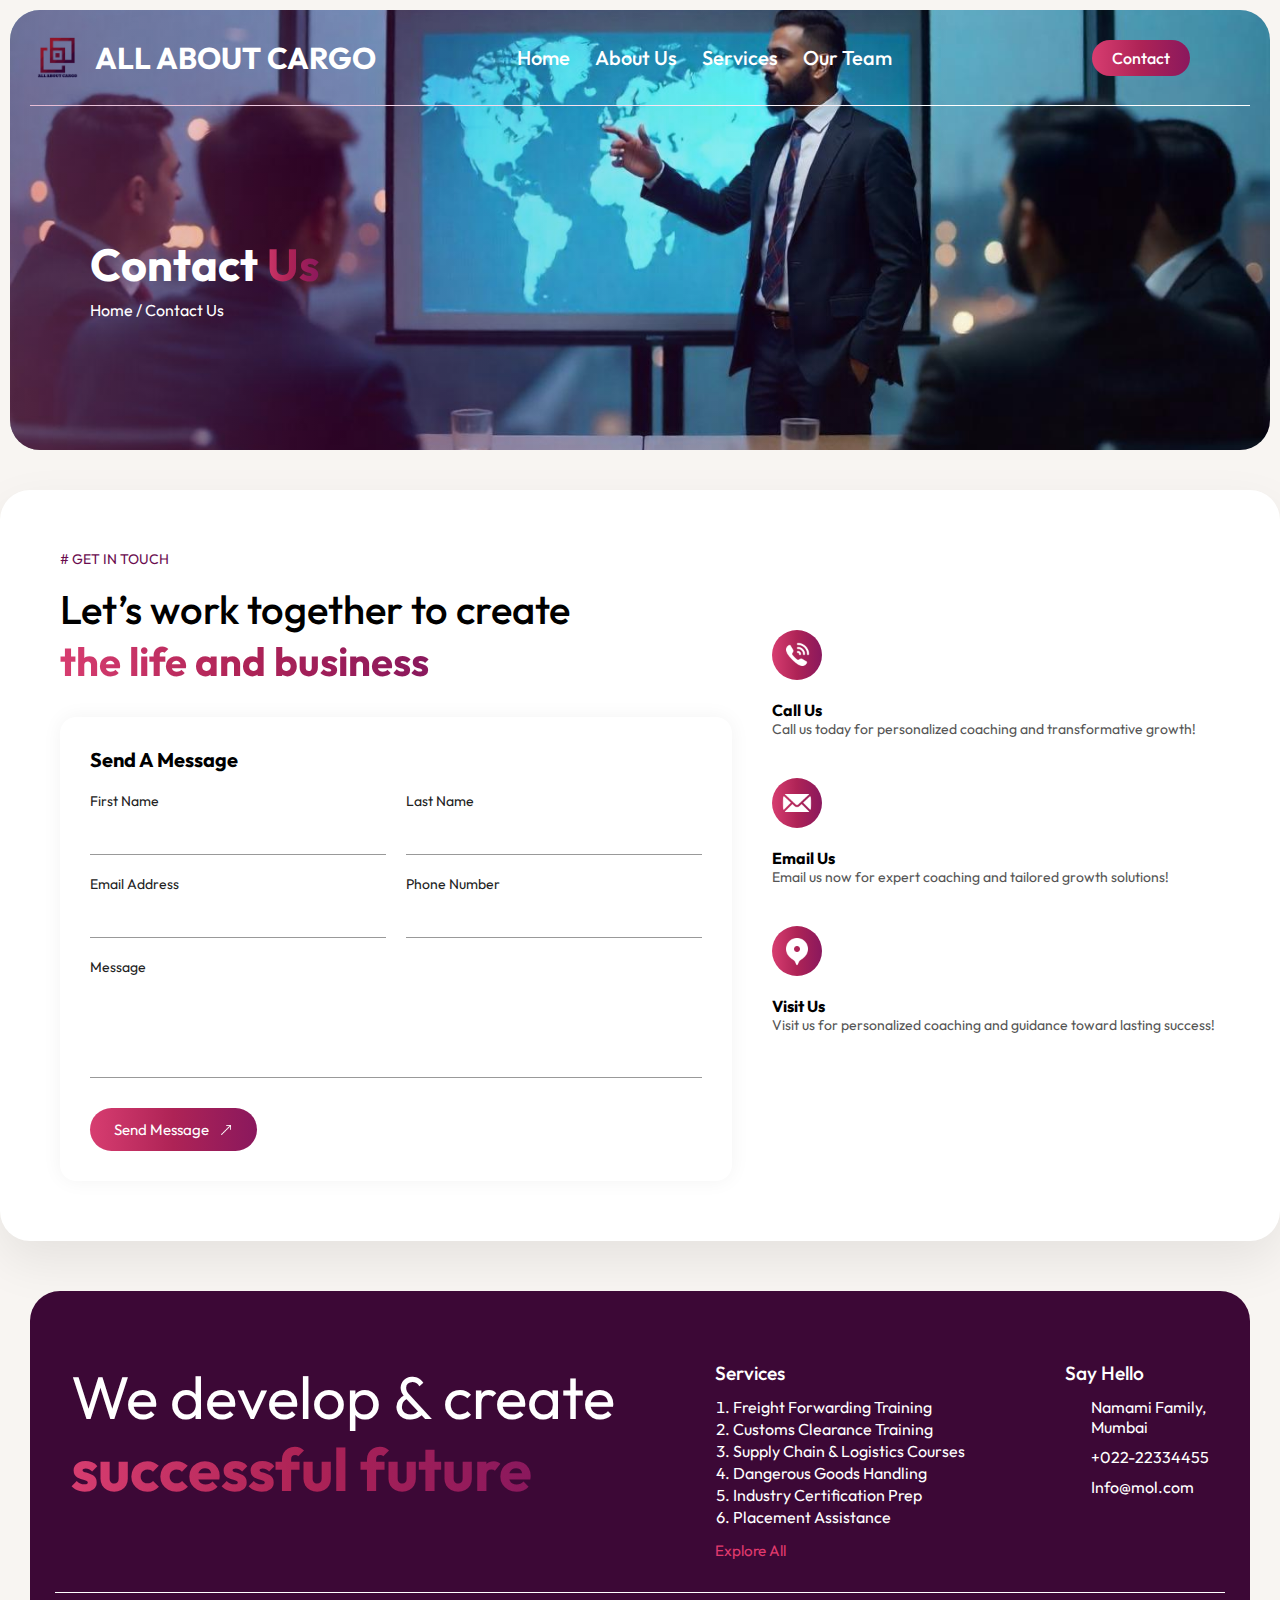
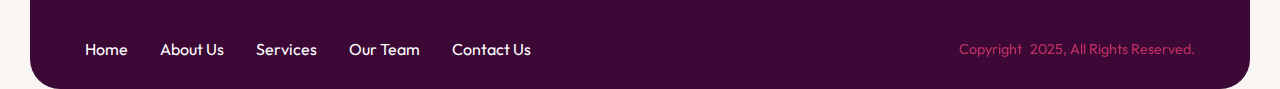
<file: contact.html>
<!DOCTYPE html>
<html lang="en">
<head>
    <meta charset="UTF-8">
    <meta name="viewport" content="width=device-width, initial-scale=1.0">
    <link rel="stylesheet" href="/style/contact.css" />
    <title>Contact Us</title>
</head>
<body>
    <header class="hero">
        <div class="overlay"></div> <!--pink tint overlay -->
        <nav class="navbar">
          <div class="logo">
            <img src="/imgs/logo.png" alt="All About Cargo Logo" class="overlay-img"/>
            <span>ALL ABOUT CARGO</span>
          </div>
          <div class="center-nav">
            <ul class="nav-links">
                <li><a href="/index.html">Home</a></li>
                <li><a href="/about.html">About Us</a></li>
                <li><a href="/services.html">Services</a></li>
                <li><a href="/ourteam.html">Our Team</a></li>
            </ul>
          </div>
          <div class="right-nav">
            <ul class="right-ul">
                <li><a href="/contact.html" class="contact-btn">Contact</a></li>
            </ul>
          </div>
        </nav>
        <hr class="f-hr">
    
        <div class="hero-content">
          <div class="bus">
             <h1>Contact</h1><h1 id="us">&nbsp;Us</h1>
          </div>
          <p>Home / Contact Us</p>
        </div>
    </header>
    
    <div class="contact-container">
      <section class="contact-section">
        <div class="contact-left">
            <p class="section-tag"># GET IN TOUCH</p>
            <h2>Let’s work together to create <br><span class="highlight">the life and business</span></h2>

            <form class="contact-form">
            <h3>Send A Message</h3>
            <div class="input-grid">
                <div class="input-group">
                <label for="fname">First Name</label>
                <input type="text" id="fname" name="fname" required />
                </div>
                <div class="input-group">
                <label for="lname">Last Name</label>
                <input type="text" id="lname" name="lname" required />
                </div>
                <div class="input-group">
                <label for="email">Email Address</label>
                <input type="email" id="email" name="email" required />
                </div>
                <div class="input-group">
                <label for="phone">Phone Number</label>
                <input type="tel" id="phone" name="phone" />
                </div>
                <div class="input-group full">
                <label for="message">Message</label>
                <textarea id="message" name="message" rows="4" required></textarea>
                </div>
            </div>
            <button type="submit" class="send-btn">
                Send Message <img src="/imgs/upright.png" alt="Arrow" />
            </button>
            </form>
        </div>
        <div class="contact-right">
            <div class="contact-method">
            <img src="/imgs/calllll.png" alt="Call Icon" id="cl"/>
            <div>
                <h4>Call Us</h4>
                <p>Call us today for personalized coaching and transformative growth!</p>
            </div>
            </div>
            <div class="contact-method">
            <img src="/imgs/email.png" alt="Email Icon" />
            <div>
                <h4>Email Us</h4>
                <p>Email us now for expert coaching and tailored growth solutions!</p>
            </div>
            </div>
            <div class="contact-method">
            <img src="/imgs/location.png" alt="Location Icon" />
            <div>
                <h4>Visit Us</h4>
                <p>Visit us for personalized coaching and guidance toward lasting success!</p>
            </div>
            </div>
        </div>
      </section>
    </div>

    <div class="maps">
    </div>

    <footer class="custom-footer">
    <div class="footer-content">
      <div class="footer-left">
        <h2 id="develop">We develop & create<br>
          <span id="future">successful future</span>
        </h2>
        <div class="footer-social">
          <a href="#"><i class="fa-brands fa-instagram"></i></a>
          <a href="#"><i class="fa-brands fa-facebook-f"></i></a>
          <a href="#"><i class="fa-brands fa-x-twitter"></i></a>
        </div>
      </div>
      <div class="footer-services">
        <h3>Services</h3>
        <ol>
          <li>Freight Forwarding Training</li>
          <li>Customs Clearance Training</li>
          <li>Supply Chain &amp; Logistics Courses</li>
          <li>Dangerous Goods Handling</li>
          <li>Industry Certification Prep</li>
          <li>Placement Assistance</li>
        </ol>
        <a href="#" class="explore-link">Explore All</a>
      </div>
      <div class="footer-contact">
        <h3>Say Hello</h3>
        <ul>
          <li><i class="fa-solid fa-location-dot"></i> Namami Family,<br>Mumbai</li>
          <li><i class="fa-solid fa-phone"></i> +022-22334455</li>
          <li><i class="fa-solid fa-envelope"></i> Info@mol.com</li>
        </ul>
      </div>
    </div>
    <hr>
    <div class="footer-bottom">
      <nav>
        <a href="#">Home</a>
        <a href="#">About Us</a>
        <a href="#">Services</a>
        <a href="#">Our Team</a>
        <a href="#">Contact Us</a>
      </nav>
      <div class="footer-copyright">
        <span>Copyright</span>
        <span>2025, All Rights Reserved.</span>
      </div>
    </div>
    </footer>

</body>
</html>
</file>
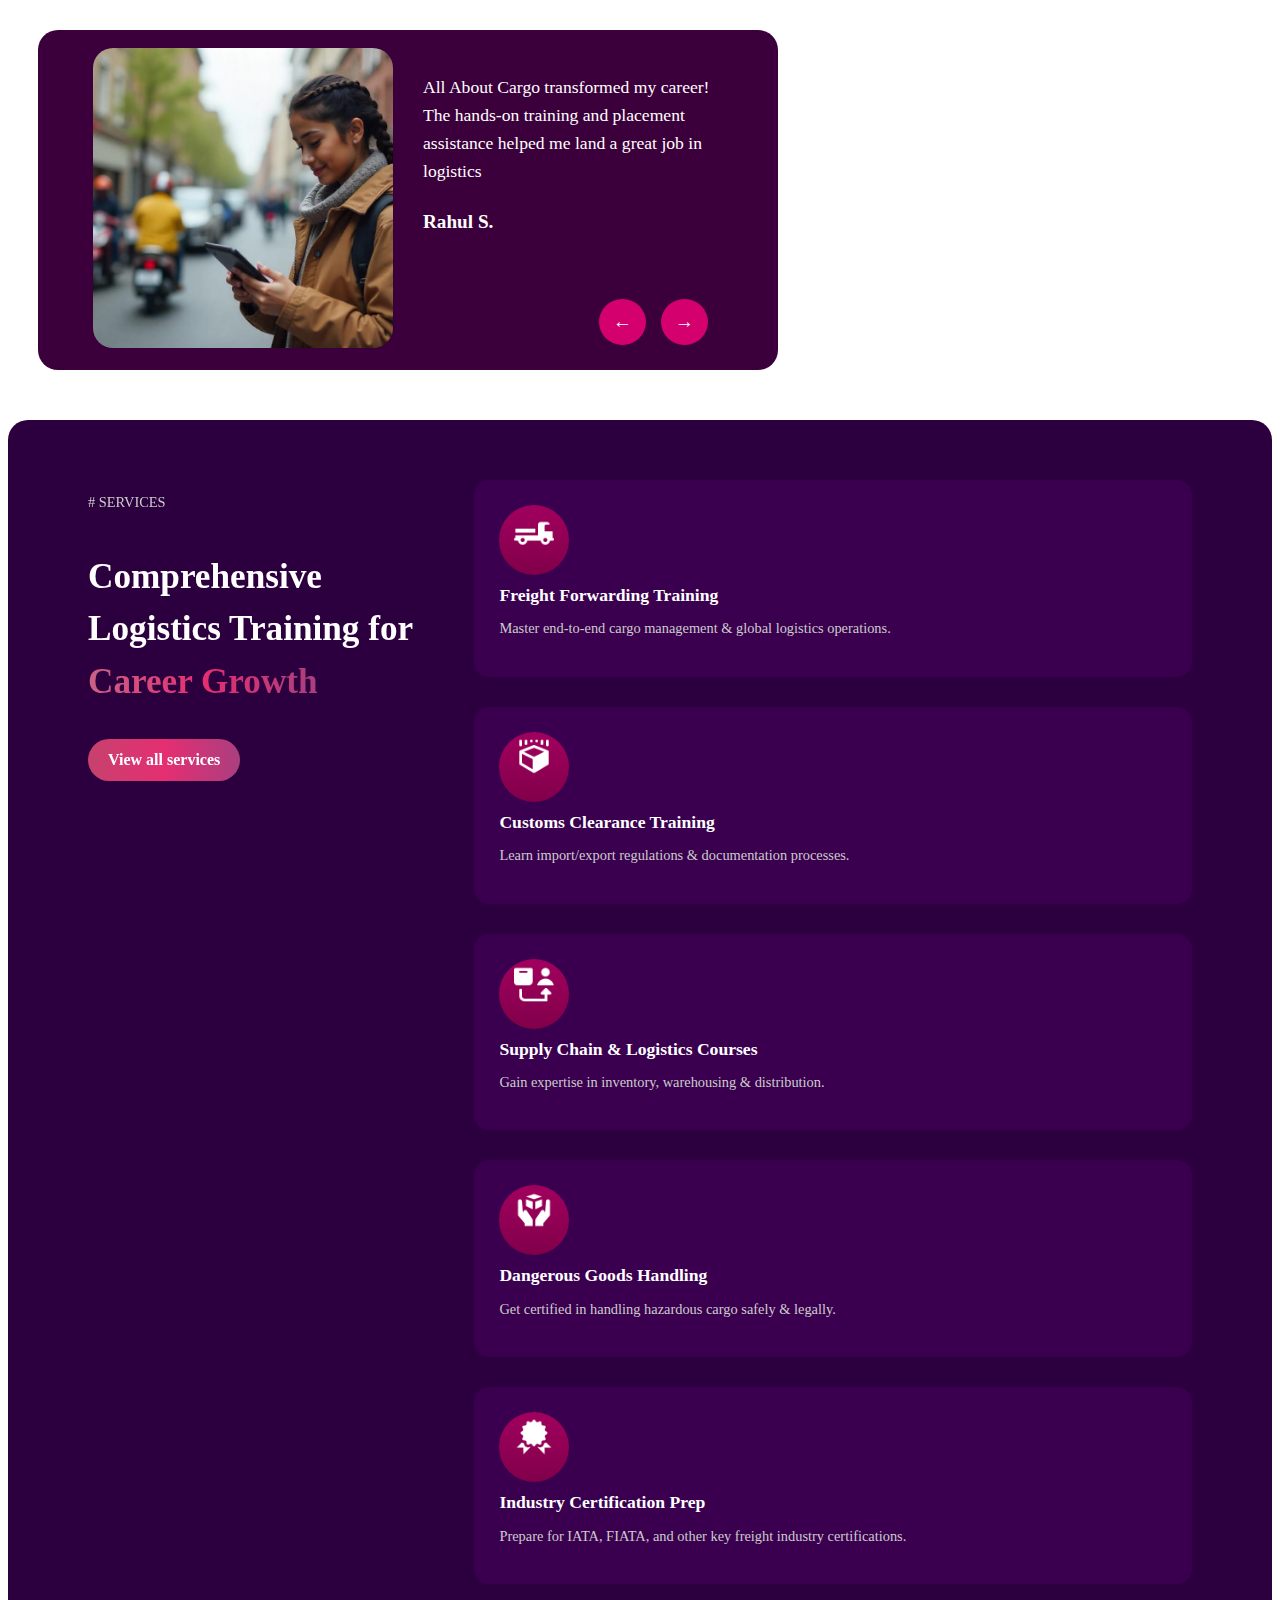
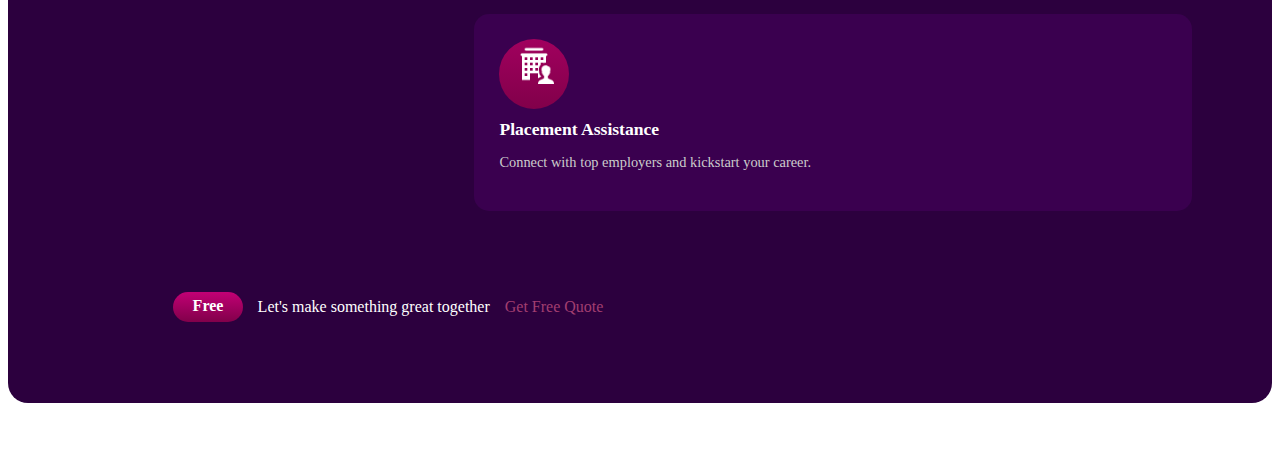
<file: jcd.html>
<!DOCTYPE html>
<html lang="en">
<head>
  <meta charset="UTF-8">
  <meta name="viewport" content="width=device-width, initial-scale=1.0">
  <title>kfyd</title>
  <link rel="stylesheet" href="/style/b.css">

</head>
<body>
    <div class="testimonial-container">
      <div class="testimonial-image">
        <img id="testimonial-img" src="/imgs/girlsharestory.jpg" alt="Testimonial">
      </div>
      <div class="testimonial-text">
        <div class="testi-feedback">
          <p id="testimonial-quote">
          All About Cargo transformed my career! The hands-on training and placement assistance helped me land a great job in logistics
          </p>
          <h4 id="testimonial-name">Rahul S.</h4>
        </div>

        <div class="testi-navigation">
          <button class="nav-btn" onclick="prevTestimonial()">←</button>
          <button class="nav-btn" onclick="nextTestimonial()">→</button>
        </div>
      </div>
    </div>




    <section class="services-section"> <!-- aligned in a row -->
      <div class="upper-container">
        <div class="left-content"> <!-- Once I scroll down, this div should be fixed -->
        <p class="section-tag"># SERVICES</p>
        <h2>Comprehensive<br>Logistics Training for<br><span class="highlight">Career Growth</span></h2>
        <a href="#" class="services-btn">View all services</a>
        </div>

      <div class="right-grid"> <!-- This div will scroll as user scrolls the screen -->
        <div class="service-box">
          <div class="small-img">
            <img src="/imgs/wagontruck.png" alt="Freight Icon" />
          </div>
          <h4>Freight Forwarding Training</h4>
          <p>Master end-to-end cargo management & global logistics operations.</p>
        </div>
        <div class="service-box">
          <div class="small-img">
            <img src="/imgs/breakable.png" alt="Freight Icon" />
          </div>       
          <h4>Customs Clearance Training</h4>
          <p>Learn import/export regulations & documentation processes.</p>
        </div>
        <div class="service-box">
          <div class="small-img">
            <img src="/imgs/supplychain.png" alt="Freight Icon" />
          </div>
          <h4>Supply Chain & Logistics Courses</h4>
          <p>Gain expertise in inventory, warehousing & distribution.</p>
        </div>
        <div class="service-box">
          <div class="small-img">
            <img src="/imgs/handlewithcare.png" alt="Freight Icon" />
          </div>
          <h4>Dangerous Goods Handling</h4>
          <p>Get certified in handling hazardous cargo safely & legally.</p>
        </div>
        <div class="service-box">
          <div class="small-img">
            <img src="/imgs/certificate.png" alt="Freight Icon" />
          </div>
          <h4>Industry Certification Prep</h4>
          <p>Prepare for IATA, FIATA, and other key freight industry certifications.</p>
        </div>
        <div class="service-box">
          <div class="small-img">
            <img src="/imgs/permanentjob.png" alt="Freight Icon" />
          </div>
          <h4>Placement Assistance</h4>
          <p>Connect with top employers and kickstart your career.</p>
        </div>
      </div>
      </div>

      <div class="free">
        <h4 class="free-box">Free</h4><p>Let's make something great together</p><p class="free-quote">Get Free Quote</p>
      </div>
</section>

<script src="/scripts/s.js"></script>
</body>
</html>
</file>
<file: style/contact.css>
@import url('https://fonts.googleapis.com/css2?family=Outfit:wght@264&display=swap');

* {
  margin: 0;
  padding: 0;
  font-family: "Outfit", sans-serif;
} 

body, html {
  height: 100%;
  width: 100%;
  background-color: #f8f5f2;
}

.hero {
  background-image: url('/imgs/KLRahulExplaining.jpg');
  background-size: cover;
  background-position: center;
  color: white;
  height: 100vh;
  position: relative;
  display: flex;
  flex-direction: column;
  /* justify-content: center; */
  padding: 20px;
  margin: 10px;
  gap: 20px;
  border-radius: 30px;
  max-height: 400px;
}

.f-hr{
  margin: 0px;
}

.overlay {
  position: absolute;
  top: 0;
  left: 0;
  width: 100%;
  height: 100%;
  background: linear-gradient(to right, rgba(189, 86, 148, 0.4) 0%, rgba(194, 0, 117, 0.2) 25%, rgba(194, 0, 117, 0.1) 50%, rgba(194, 0, 117, 0) 75%);
  z-index: 0;
  border-radius: 30px;
}

/* Make sure everything else stacks *above* the overlay */
.navbar,
.hero-content,
.stats {
  position: relative;
  z-index: 1;
}

.navbar {
  display: flex;
  justify-content: space-between;
  align-items: center;
  margin:0px;
  padding: 0px;
}

.logo {
  display: flex;
  align-items: center;
  gap: 10px;
  padding: 0px;
}

.logo img {
  width: 55px;
  height: 55px;
}

.logo span {
  font-weight: bold;
  font-size: 30px;
}

.nav-links {
  list-style: none;
  display: flex;
  gap: 25px;
}

.nav-links li a {
  color: white;
  text-decoration: none;
  font-weight: 500;
  transition: 0.3s;
  font-size:20px;
}

.right-ul{
    list-style: none;
}

.right-ul li a.contact-btn {
  background: linear-gradient(90deg, #d73d70, #ae2356, #8a185d);
  border-radius: 20px;
  color: white;
  list-style: none;
  text-decoration: none;
  font-weight: 500;
  padding: 8px 14px;
  transition: 0.3s;
  padding-left: 20px;
  padding-right: 20px;
  margin: 60px;
}

.nav-links li a:hover {
  opacity: 0.8;
}

.hero-content {
  max-width: 410px;
  padding: 60px 60px 20px;
  margin-top: 50px;
}

.welcome-tag {
  color: white;
  font-size: 17px;
  font-weight: 100;
  margin-bottom: 10px;
}

.hero-content h1 {
  font-size: 45px;
  line-height: 1.3;
  margin-bottom: 5px;
  font-weight: bold; 
}

.bus{
  display: flex;
  flex-direction: row;
}

#us{
  font-size: 45px;
  line-height: 1.3;
  margin-bottom: 5px;
  font-weight: bold;
  background: linear-gradient(90deg, #d73d70, #ae2356, #8a185d);
  -webkit-background-clip: text;
  -webkit-text-fill-color: transparent;
  background-clip: text;
  color: transparent;
}

.highlight {
  font-weight: bold;
  background: linear-gradient(90deg, #d73d70, #ae2356, #8a185d);
  -webkit-background-clip: text;
  -webkit-text-fill-color: transparent;
  background-clip: text;
  color: transparent;
}


/* Form ----*/

.contact-section {
  display: flex;
  flex-wrap: wrap;
  justify-content: space-between;
  gap: 40px;
}

.contact-left {
  flex: 1.2;
  min-width: 300px;
}

.section-tag {
  color: #6a0b4e;
  font-size: 14px;
  margin-bottom: 15px;
}

.contact-left h2 {
  font-size: 40px;
  font-weight: 500;
  margin-bottom: 30px;
  line-height: 1.3;
}

.contact-left .highlight {
  color: #d742b6;
  font-weight: bold;
}

.contact-form {
  background-color: #fff;
  padding: 30px;
  border-radius: 16px;
  box-shadow: 0 0 20px rgba(0,0,0,0.05);
}

.contact-form h3 {
  font-size: 20px;
  margin-bottom: 20px;
}

.input-grid {
  display: grid;
  grid-template-columns: 1fr 1fr;
  gap: 20px;
}

.input-group {
  display: flex;
  flex-direction: column;
}

.input-group.full {
  grid-column: span 2;
}

label {
  font-size: 14px;
  margin-bottom: 5px;
  color: #222;
}

input,
textarea {
  border: none;
  border-bottom: 1px solid #999;
  padding: 10px;
  font-size: 15px;
  background-color: transparent;
  outline: none;
}

textarea {
  resize: none;
}

.send-btn {
  margin-top: 30px;
  background: linear-gradient(90deg, #d73d70, #ae2356, #8a185d);
  border: none;
  color: white;
  padding: 12px 24px;
  font-size: 15px;
  border-radius: 999px;
  cursor: pointer;
  display: inline-flex;
  align-items: center;
  gap: 10px;
}

.send-btn img {
  width: 14px;
  height: 14px;
}

/* Right Side */
.contact-right {
  flex: 0.8;
  min-width: 260px;
  display: flex;
  flex-direction: column;
  gap: 40px;
  padding-top: 80px;
}

.contact-method {
  display: flex;
  align-items: flex-start;
  flex-direction: column;
  gap: 20px;
}

.contact-method img {
  width: 30px;
  height: 30px;
  background: linear-gradient(90deg, #d73d70, #ae2356, #8a185d);
  padding: 10px;
  border-radius: 100px;
}

.contact-method h4 {
  font-size: 16px;
  margin-bottom: 0px;
}

.contact-method p {
  font-size: 14px;
  color: #555;
  margin: 0px;
}

.contact-container {
  background-color: white;
  border-radius: 30px;
  max-width: 1200px;
  margin: 40px auto;
  padding: 60px;
  box-shadow: 0 20px 50px rgba(0,0,0,0.08);
}


iframe{
  width: 100%;
  height: 500px;
}

.custom-footer {
  background: #3c0836;
  color: #fff;
  border-radius: 30px;
  padding: 20px 25px 0 25px;
  margin-top: 50px;
  margin-bottom: 100px;
  margin-left: 30px;
  margin-right: 30px;
}

.footer-content {
  display: flex;
  flex-direction: row;
  justify-content: center;
  align-items: flex-start;
  gap: 100px;
  flex-wrap: wrap;
  margin-top:50px;
}

.footer-left{
  padding-left: 0px;
}

.footer-left h2 {
  font-size: 2.2rem;
  font-weight: 400;
  margin-bottom: 24px;
  color: #fff;
  line-height: 1.2;
}

.footer-left .highlight {
  color: #e23a6e;
  font-weight: 600;
}

.footer-social {
  margin-top: 24px;
}

.footer-social a {
  color: #fff;
  font-size: 1.3rem;
  margin-right: 18px;
  transition: color 0.2s;
}

.footer-social a:hover {
  color: #e23a6e;
}

.footer-services h3,
.footer-contact h3 {
  font-size: 1.2rem;
  font-weight: 500;
  margin-bottom: 12px;
  color: #fff;
}

.footer-services ol {
  padding-left: 18px;
  margin-bottom: 8px;
  gap:10px;
}

.footer-services li {
  font-size: 1rem;
  margin-bottom: 2px;
  color: #fff;

}

.explore-link {
  color: #e23a6e;
  font-size: 0.95rem;
  text-decoration: none;
  margin-top: 6px;
  display: inline-block;
  transition: text-decoration 0.2s;
}

.explore-link:hover {
  text-decoration: underline;
}

.footer-contact ul {
  list-style: none;
  padding: 0;
  margin: 0;
}

.footer-contact li {
  font-size: 1rem;
  margin-bottom: 10px;
  display: flex;
  align-items: center;
  gap: 8px;
}

.footer-contact i {
  color: #e23a6e;
  min-width: 18px;
  text-align: left;
}

hr {
  border: none;
  border-top: 1px solid white;
  margin: 32px 0 16px 0;
}

.footer-bottom {
  display: flex;
  justify-content: space-between;
  align-items: center;
  flex-wrap: wrap;
  font-size: 1rem;
  padding: 30px;
}

.footer-bottom nav {
  display: flex;
  gap: 32px;
}

.footer-bottom nav a {
  color: #fff;
  text-decoration: none;
  font-size: 1rem;
  transition: color 0.2s;
}

.footer-bottom nav a:hover {
  color: #e23a6e;
}

.footer-copyright {
  color: #e23a6e;
  font-size: 0.9rem;
  text-align: right;
  opacity: 0.8;
  display: flex;
  gap: 8px;
}

#future{
  font-weight: bold;
  background: linear-gradient(90deg, #d73d70, #ae2356, #8a185d);
  -webkit-background-clip: text;
  -webkit-text-fill-color: transparent;
  background-clip: text;
  color: transparent;
  font-size: 60px;
}

#develop{
  font-size: 60px;
}
.menu-icon{
  display: none;
}

@media (max-width: 768px) {
  .hero {
    height: 100vh;
    margin: 5px;
    padding: 15px;
    gap: 15px;
  }
  
  .hero-content {
    max-width: 100%;
    padding: 20px 20px 15px;
  }
  
  .hero-content h1 {
    font-size: 28px;
    line-height: 1.2;
  }
  
  .welcome-tag {
    font-size: 15px;
  }
  
  .stats {
    flex-direction: column;
    gap: 20px;
    padding: 15px 5px;
  }
  
  .stat-card h2 {
    font-size: 40px;
  }
  
  .stat-card p {
    font-size: 0.85rem;
  }
  #us{
    font-size: 30px;
  }
  nav ul{
        position: absolute;
        max-height: 0px;
        top: 70px;
        left: 0;
        right: 0;
        flex-direction: column;
        text-align: center;
        backdrop-filter: 100px;
        gap: 0;
        overflow: hidden;
    }
    nav ul li{
        padding: 20px;
        padding-top: 0;
    }
    .menu-icon{
        display: block;
    }
    #menuList{
        transition: all 0.5s;
    }
    .right-ul{
      display: none;
    }

    .contact-form{
      max-width: 480px;
    }
}

/* Mobile Footer */
@media (max-width: 768px) {
  .custom-footer {
    margin: 20px 10px;
    padding: 20px 15px 0 15px;
  }
  
  .footer-content {
    gap: 30px;
    margin-top: 30px;
  }
  
  .footer-left h2 {
    font-size: 1.8rem;
    text-align: center;
  }
  
  .footer-social {
    text-align: center;
  }
  
  .footer-services,
  .footer-contact {
    text-align: left;
  }
  
  .footer-bottom {
    flex-direction: column;
    gap: 15px;
    text-align: center;
    padding: 20px;
  }
  
  .footer-bottom nav {
    flex-direction: column;
    gap: 15px;
  }
  
  .footer-copyright {
    text-align: center;
    justify-content: center;
  }
}

@media (max-width: 600px) {
  .contact-left h2 {
    font-size: 26px;
  }

  .contact-left .section-tag {
    text-align: center;
    display: block;
    font-size: 14px;
    margin-bottom: 10px;
  }

  .contact-form {
    padding: 20px;
  }

  .input-group label {
    font-size: 13px;
  }

  input,
  textarea {
    font-size: 14px;
    padding: 8px;
  }

  .send-btn {
    font-size: 14px;
    padding: 10px 20px;
  }

  .send-btn img {
    width: 12px;
    height: 12px;
  }
  #us{
    font-size: 30px;
  }
}


input,
textarea {
  border: none;
  border-bottom: 1px solid #999;
  padding: 10px;
  font-size: 15px;
  background-color: transparent;
  outline: none;
  width: 100%; /* ✨ This makes it stay inside the div */
  box-sizing: border-box; /* Prevents padding from overflowing */
}
</file>
<file: style/b.css>
.services-section {
  display: flex;
  justify-content: center;
  flex-direction: column;
  background-color: #2c003e;
  color: white;
  padding: 60px 80px; /* more spacing around the section */
  border-radius: 20px;
  max-width: 1400px; /* wider container */
  margin: 50px auto;
  gap: 60px;
}

.upper-container{
    display: flex;
    flex-direction: row;
}

/* Sticky Left Sidebar */ 
.left-content {
  position: sticky;
  top: 60px;
  height: fit-content;
  flex: 0 0 35%; /* wider left column */
  display: flex;
  flex-direction: column;
  align-items: flex-start;
  justify-content: center;
}

/* Tag & Headline */
.section-tag {
  color: #ccc;
  font-size: 0.9rem;
  margin-bottom: 10px;
}

.left-content h2 {
  font-size: 2.2rem;
  line-height: 1.5;
  margin-bottom: 20px;
}

.left-content .highlight {
  font-weight: bold;
  background: linear-gradient(90deg, #ca6285, #e52e71, #aa3f7f);
  -webkit-background-clip: text;
  -webkit-text-fill-color: transparent;
  background-clip: text;
  color: transparent;
}

/* CTA Button */
.services-btn {
  display: inline-block;
  margin-top: 10px;
  background: linear-gradient(90deg, #c6426e, #e52e71, #aa3f7f);
  color: white;
  padding: 12px 20px;
  display: flex;
  justify-content: center;
  align-items: center;
  text-decoration: none;
  border-radius: 25px;
  font-weight: bold;
  transition: 0.3s;
  max-width: 180px;
}

.services-btn:hover {
  background-color: #a1005e;
}

/* Right Side Content: Stack all services vertically */
.right-grid {
  flex: 1;
  display: flex;
  flex-direction: column;
  gap: 30px; /* spacing between each box */
}

/* Service Card Styling */
.service-box {
  background-color: #3a004f;
  padding: 25px;
  border-radius: 15px;
  text-align: left;
  transition: transform 0.3s;
}

.service-box:hover {
  transform: translateY(-4px);
}

.service-box img {
  width: 40px;
  height: 40px;
  margin-bottom: 20px;
}

.service-box h4 {
  font-size: 1.1rem;
  margin-bottom: 10px;
  color: white;
  margin-top: 10px;
}

.service-box p {
  font-size: 0.9rem;
  color: #ccc;
}

/* Icon circle */
.small-img {
  width: 60px;
  height: 60px;
  border-radius: 200px;
  background: linear-gradient(to top, #81004a, #a1005e);
  display: flex;
  justify-content: center;
  align-items: center;
  padding: 5px;
}

.container {
  position: relative;
  min-height: 100vh; /* or whatever height you need */
}

.bottom-center {
  position: absolute;
  bottom: 20px;
  left: 50%;
  transform: translateX(-50%);
  text-align: center;
}


.free{
  display: flex;
  flex-direction: row;
  width: 600px;
  gap: 15px;
  justify-content: center;
  align-items: center;
}

.free-box{
  background: linear-gradient(to top, #81004a, #c20075);
  padding: 5px;
  border-radius: 15px;
  width: 30px;
  padding-left: 20px;
  padding-right: 20px;
  padding-bottom: 7px;
}

.free-quote{
  color: #a23e70;
}


.testimonial-container {
  background-color: #3b003b;
  display: flex;
  flex-direction: row;
  align-items: center;
  justify-content: center;
  gap: 30px;
  padding: 20px;
  border-radius: 20px;
  max-width: 700px;
  min-width: 700px;
  min-height: 300px;
  max-height: 300px;
  margin: 30px;
}

.testimonial-image {
  flex: 1;
  max-width: 300px;
  min-height: 300px;
}

.testimonial-image img {
  min-width: 300px;
  max-width: 300px;
  border-radius: 20px;
  object-fit: cover;
  min-height:300px;
}

.testimonial-text {
  display: flex;
  flex-direction: column;
  flex: 2;
  min-width: 300px;
  max-width: 300px;
  min-height: 400px;
  max-height: 400px;
  align-items:center;
  justify-content: center;
  color: white;
}

.testimonial-text p {
  font-size: 1.1rem;
  line-height: 1.6;
  margin-bottom: 20px;
  display: flex;
  justify-content: left;
  align-items: left;
}

.testimonial-text h4 {
  font-size: 1.2rem;
  font-weight: bold;
}

.testi-navigation {
  display: flex;
  flex-direction: row;
  justify-content: flex-end;
  align-items: right;
  gap: 15px;
  margin-top: 40px;
  min-width: 300px;
  max-width: 300px;
  margin-right: 30px;
}

.nav-btn {
  background-color: #d4006e;
  color: white;
  border: none;
  padding: 12px 14px;
  border-radius: 50%;
  cursor: pointer;
  font-size: 1.2rem;
  transition: background 0.3s ease;
}

.nav-btn:hover {
  background-color: #ff007f;
}
</file>
